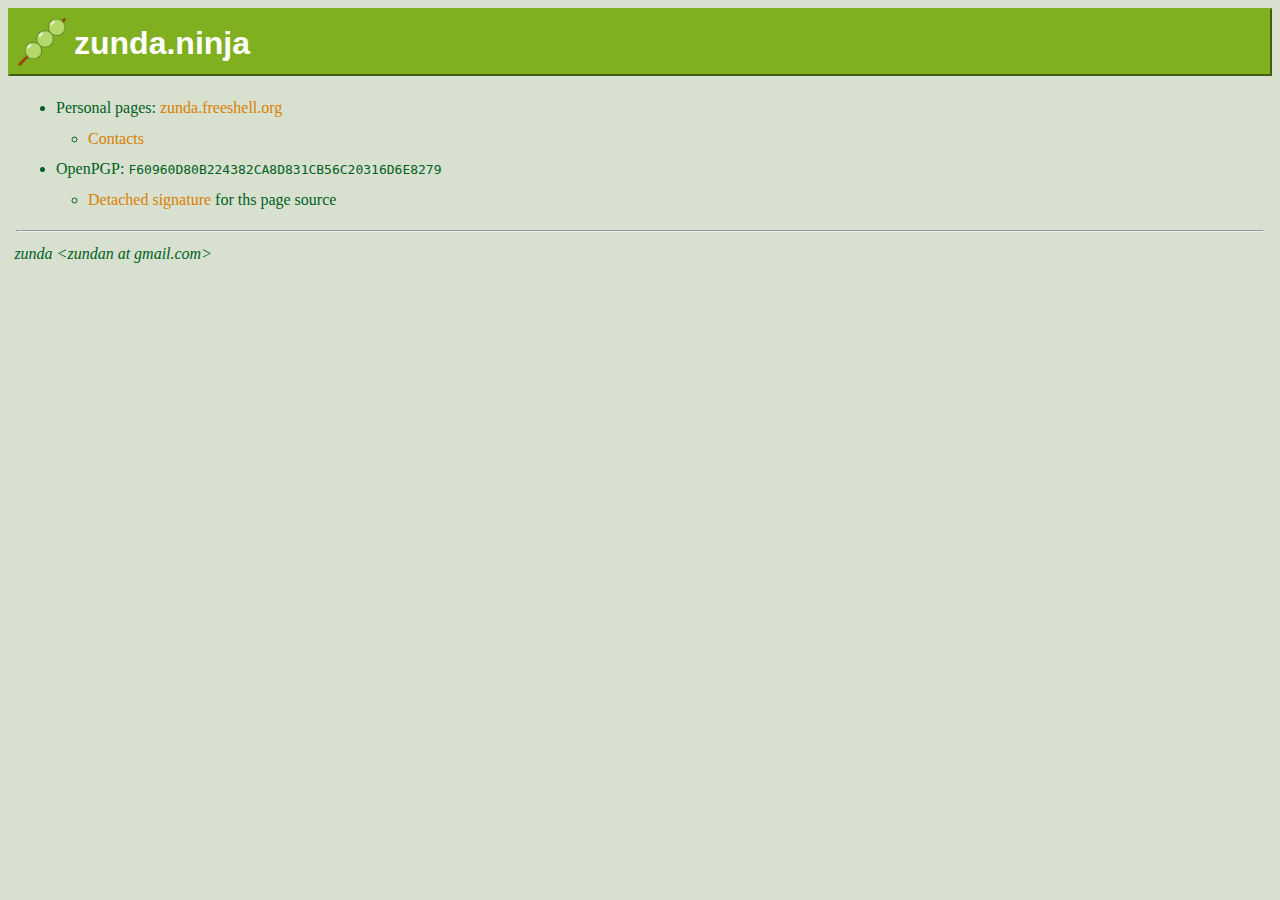
<file: index.html>
<!doctype html public "-//W3C//DTD HTML 4.01 Transitional//EN">
<html lang="en">
<head>
  <link rel="stylesheet" href="zunda.css" type="text/css" media="all">
  <link rel="icon" href="zunda_s.png">
  <meta http-equiv="Content-Type" content="text/html; charset=UTF-8">
  <meta name="viewport" content="width=device-width, initial-scale=1">
  <title>zunda.ninja</title>
</head>
<body>
<h1>zunda.ninja</h1>
<ul>
<li>Personal pages: <a rel="me" href="https://zunda.freeshell.org/">zunda.freeshell.org</a>
  <ul>
  <li><a rel="me" href="https://zunda.freeshell.org/contacts.html">Contacts</a>
  </ul>
<li>OpenPGP: <tt>F60960D80B224382CA8D831CB56C20316D6E8279</tt>
  <ul>
  <li><a href="index.sig.txt">Detached signature</a> for ths page source
    <!-- gpg --output index.sig.txt --detach-sign --armor index.html -->
  </ul>
</ul>
<hr>
<address>zunda &lt;zundan at gmail.com&gt;</address>
</body>
</html>
</file>
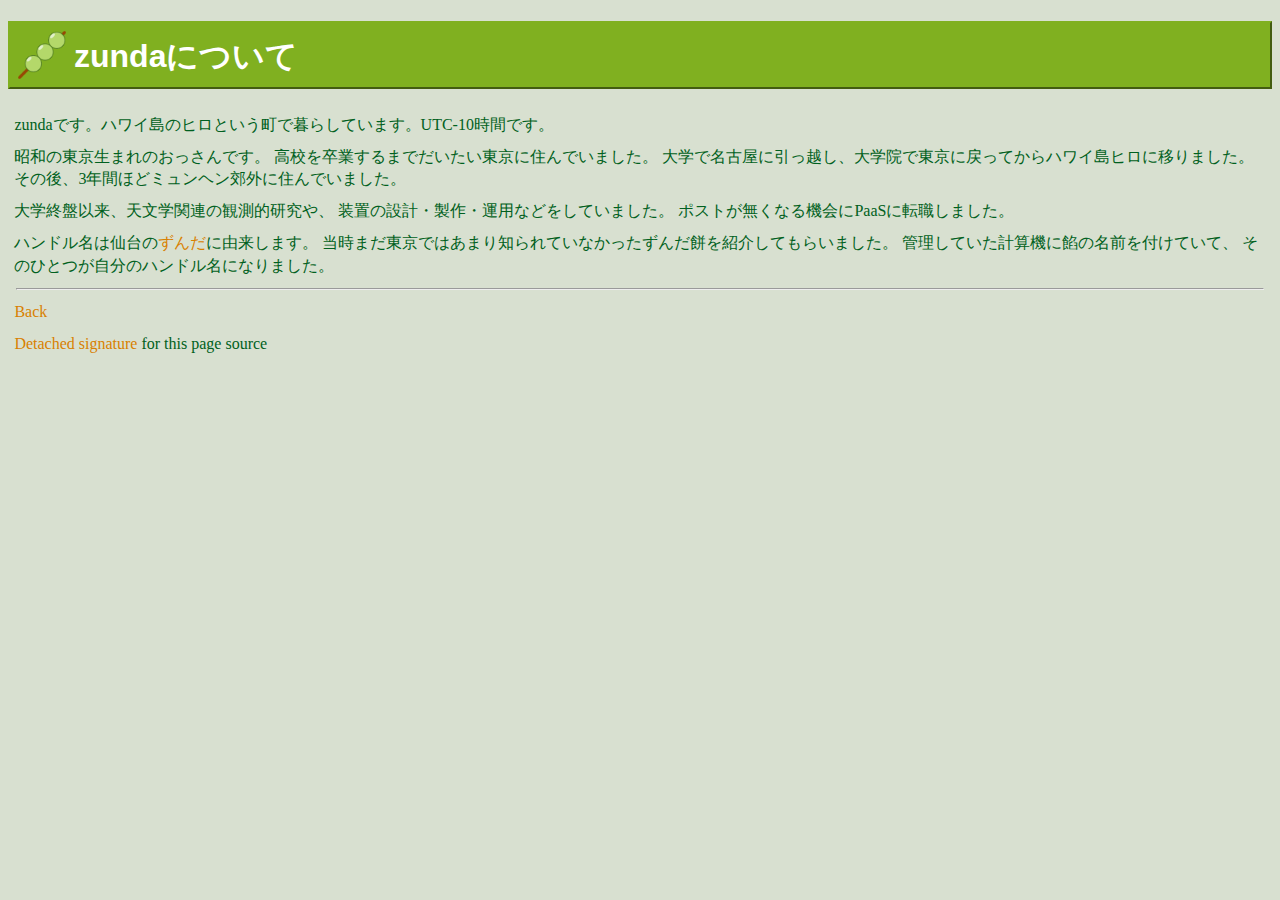
<file: about.html>
<!DOCTYPE html>
<html lang="ja">
<head>
  <meta http-equiv="Content-Type" content="text/html; charset=UTF-8">
  <meta name="viewport" content="width=device-width, initial-scale=1">
  <link rel="stylesheet" href="zunda.css" type="text/css" media="all">
  <title>About zunda | zunda.ninja</title>
  <meta name="og:title" content="about by zunda | zunda.ninja">
  <meta name="og:type" content="article">
  <meta name="og:decription" content="zunda's past">
  <meta name="og:url" content="https://zunda.ninja/about.html">
  <meta name="og:image" content="https://zunda.ninja/zunda-square.png">
  <meta name="fediverse:creator" content="@zunda@zunda.ninja">
</head>
<body>

<h1>zundaについて</h1>
<p>
zundaです。ハワイ島のヒロという町で暮らしています。UTC-10時間です。
</p>
<p>
昭和の東京生まれのおっさんです。
高校を卒業するまでだいたい東京に住んでいました。
大学で名古屋に引っ越し、大学院で東京に戻ってからハワイ島ヒロに移りました。
その後、3年間ほどミュンヘン郊外に住んでいました。
</p>
<p>
大学終盤以来、天文学関連の観測的研究や、
装置の設計・製作・運用などをしていました。
ポストが無くなる機会にPaaSに転職しました。
</p>
<p>
ハンドル名は仙台の<a href="https://ja.wikipedia.org/wiki/%E3%81%9A%E3%82%93%E3%81%A0">ずんだ</a>に由来します。
当時まだ東京ではあまり知られていなかったずんだ餅を紹介してもらいました。
管理していた計算機に餡の名前を付けていて、
そのひとつが自分のハンドル名になりました。
</p>

<hr>
<p><a href=".">Back</a></p>
<p><a href="about.sig.txt">Detached signature</a> for this page source</p>
</body>
</html>
</file>
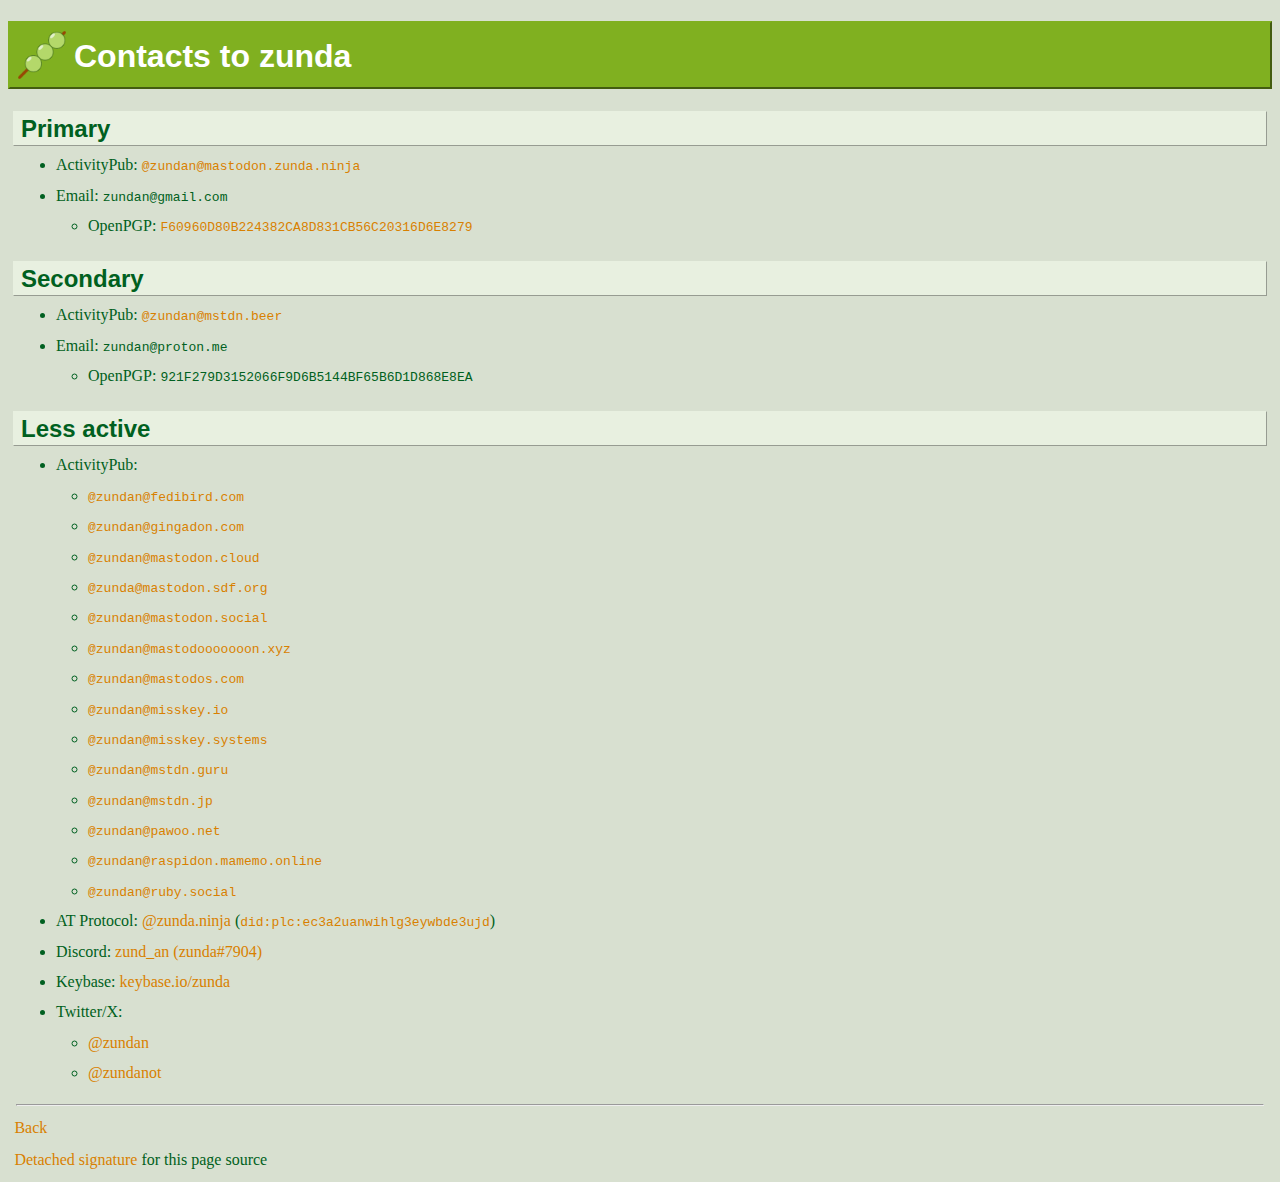
<file: contacts.html>
<!DOCTYPE html>
<html lang="en">
<head>
  <meta http-equiv="Content-Type" content="text/html; charset=UTF-8">
  <meta name="viewport" content="width=device-width, initial-scale=1">
  <link rel="stylesheet" href="zunda.css" type="text/css" media="all">
  <title>contacts to zunda | zunda.ninja</title>
  <meta name="og:title" content="contacts to zunda | zunda.ninja">
  <meta name="og:type" content="article">
  <meta name="og:decription" content="links to zunda's online accounts">
  <meta name="og:url" content="https://zunda.ninja/contacts.html">
  <meta name="og:image" content="https://zunda.ninja/zunda-square.png">
  <meta name="fediverse:creator" content="@zunda@zunda.ninja" />
</head>
<body>
<h1>Contacts to zunda</h1>
<h2>Primary</h2>
<ul>
<li>ActivityPub: <a href="https://mastodon.zunda.ninja/@zundan"><span class="code">@zundan@mastodon.zunda.ninja</span></a>
<li>Email: <span class="code">zundan&#x40;gmail.com</span>
  <ul>
  <li>OpenPGP: <a href="https://keyoxide.org/f60960d80b224382ca8d831cb56c20316d6e8279"><span class="code">F60960D80B224382CA8D831CB56C20316D6E8279</span></a>
  </ul>
</ul>

<h2>Secondary</h2>
<ul>
<li>ActivityPub: <a href="https://mstdn.beer/@zundan"><span class="code">@zundan@mstdn.beer</span></a>
<li>Email: <span class="code">zundan&#x40;proton.me</span>
  <ul>
  <li>OpenPGP: <span class="code">921F279D3152066F9D6B5144BF65B6D1D868E8EA</span>
  </ul>
</ul>

<h2>Less active</h2>
<ul>
<li>ActivityPub:
  <ul>
	<li><a href="https://fedibird.com/@zundan"><span class="code">@zundan@fedibird.com</span></a>
	<li><a href="https://gingadon.com/@zundan"><span class="code">@zundan@gingadon.com</span></a>
	<li><a href="https://mastodon.cloud/@zundan"><span class="code">@zundan@mastodon.cloud</span></a>
	<li><a href="https://mastodon.sdf.org/@zunda"><span class="code">@zunda@mastodon.sdf.org</span></a>
	<li><a href="https://mastodon.social/@zundan"><span class="code">@zundan@mastodon.social</span></a>
	<li><a href="https://mastodooooooon.xyz/@zundan"><span class="code">@zundan@mastodooooooon.xyz</span></a>
	<li><a href="https://mastodos.com/@zundan"><span class="code">@zundan@mastodos.com</span></a>
	<li><a href="https://misskey.io/@zundan"><span class="code">@zundan@misskey.io</span></a>
	<li><a href="https://misskey.systems/@zundan"><span class="code">@zundan@misskey.systems</span></a>
	<li><a href="https://mstdn.guru/@zundan"><span class="code">@zundan@mstdn.guru</span></a>
	<li><a href="https://mstdn.jp/@zundan"><span class="code">@zundan@mstdn.jp</span></a>
	<li><a href="https://pawoo.net/@zundan"><span class="code">@zundan@pawoo.net</span></a>
	<li><a href="https://raspidon.mamemo.online/@zundan"><span class="code">@zundan@raspidon.mamemo.online</span></a>
	<li><a href="https://ruby.social/@zundan"><span class="code">@zundan@ruby.social</span></a>
  </ul>
<li>AT Protocol: <a href="https://bsky.app/profile/zunda.ninja">@zunda.ninja</a> (<a href="https://plc.directory/did:plc:ec3a2uanwihlg3eywbde3ujd"><span class="code">did:plc:ec3a2uanwihlg3eywbde3ujd</span></a>)
<li>Discord: <a href="https://discordapp.com/users/442990895722266636">zund_an (zunda&#35;7904)</a>
<li>Keybase: <a href="https://keybase.io/zunda">keybase.io/zunda</a>
<li>Twitter/X:
  <ul>
  <li><a href="https://x.com/zundan">@zundan</a>
  <li><a href="https://x.com/zundanot">@zundanot</a>
  </ul>
</ul>

<hr>
<p><a href=".">Back</a></p>
<p><a href="contacts.sig.txt">Detached signature</a> for this page source</p>
</body>
</html>
</file>
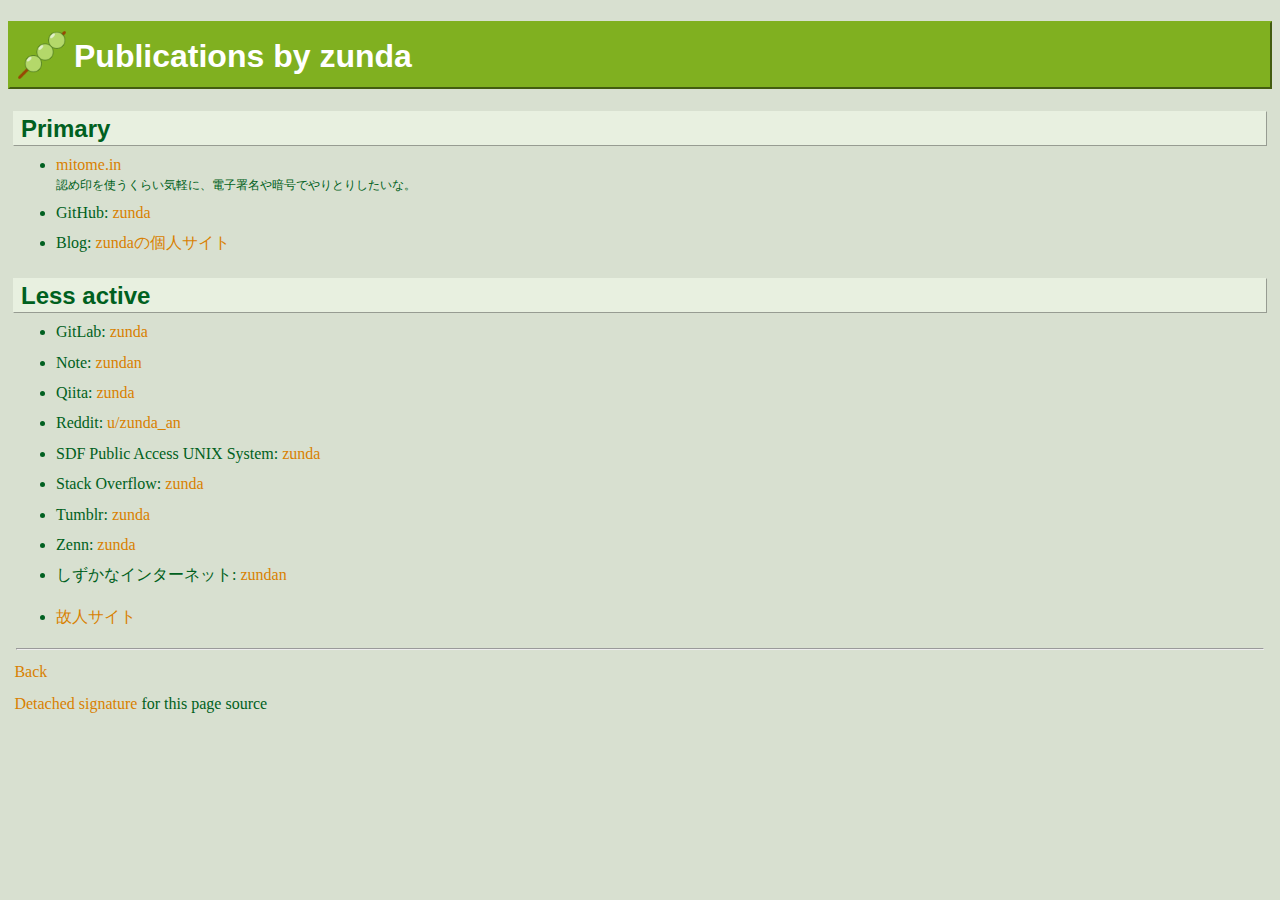
<file: publications.html>
<!DOCTYPE html>
<html lang="en">
<head>
  <meta http-equiv="Content-Type" content="text/html; charset=UTF-8">
  <meta name="viewport" content="width=device-width, initial-scale=1">
  <link rel="stylesheet" href="zunda.css" type="text/css" media="all">
  <title>publications by zunda | zunda.ninja</title>
  <meta name="og:title" content="publications by zunda | zunda.ninja">
  <meta name="og:type" content="article">
  <meta name="og:decription" content="links to zunda's publications">
  <meta name="og:url" content="https://zunda.ninja/publications.html">
  <meta name="og:image" content="https://zunda.ninja/zunda-square.png">
  <meta name="fediverse:creator" content="@zunda@zunda.ninja">
</head>
<body>
<h1>Publications by zunda</h1>
<h2>Primary</h2>
<ul>
<li><a href="https://mitome.in">mitome.in</a>
  <p class="sub" lang="ja">認め印を使うくらい気軽に、電子署名や暗号でやりとりしたいな。</p>
<li>GitHub: <a href="https://github.com/zunda">zunda</a>
<li>Blog: <a href="https://blog.zunda.ninja">zundaの個人サイト</a>
</ul>

<h2>Less active</h2>
<ul>
<li>GitLab: <a href="https://gitlab.com/zunda">zunda</a>
<li>Note: <a href="https://note.com/zundan">zundan</a>
<li>Qiita: <a href="https://qiita.com/zunda">zunda</a>
<li>Reddit: <a href="https://www.reddit.com/user/zunda_an">u/zunda_an</a>
<li>SDF Public Access UNIX System: <a href="https://zunda.freeshell.org">zunda</a>
<li>Stack Overflow: <a href="https://stackoverflow.com/users/5716182/zunda">zunda</a>
<li>Tumblr: <a href="https://zunda.tumblr.com">zunda</a>
<li>Zenn: <a href="https://zenn.dev/zunda">zunda</a>
<li>しずかなインターネット: <a href="https://sizu.me/zundan">zundan</a>
</ul>

<ul>
<li><a href="https://zunda-tombstone.netlify.app/">故人サイト</a>
</ul>
<hr>
<p><a href=".">Back</a></p>
<p><a href="publications.sig.txt">Detached signature</a> for this page source</p>
</body>
</html>
</file>
<file: zunda.css>
/*
Title: Zunda
Revision: $Revision: 1.12 $
Author: ���������
Access: zunda at freeshell.org
License: GPL
Comment: ������ο��礤

  copied from pool_side.css: Pool Side Style Sheet of tDiary and edited
  $Id: zunda.css,v 1.12 2007/01/19 22:07:56 zunda Exp $
 */

div.footer {
  font-size: 75%;
  text-align: right;
  margin: 0px;
}

div.header {
  font-size: 75%;
  margin: 0em 5em 0em 5em;
}

a:link, a:visited {
  color: #D88000;
  text-decoration: none;
}

a[href]:hover, a[href]:focus, a[href]:active {
  color: #FFA000;
}

body {
  font-family: serif;
  line-height: 1.4;
  background-color: #d8e0d0;
  color: #006020;
}

p.message {
  text-align: center;
  font-size: 125%;
  font-weight: bold;
  background-color: #80B020;
  color: white;
  padding: 8px;
  margin: 0px;
}

div.adminmenu, div.calender, div.year, div.weather, div.translation {
  text-align: right;
  font-size: 75%;
}

span.adminmenu {
  background-color: #ffffff;
  padding: 0.2em;
}

h1 {
  font-family: sans-serif;
  background-color: #80B020;
  border-style: outset;
  border-color: #80B020;
  border-width: 2px;
  color: white;
  padding: 8px;
}

h1 a:link, h1 a:visited {
  color: white;
}

h1::before {
  content: '';
  display: inline-block;
  background-size: contain;
  width: 1.5em;
  height: 1.5em;
  margin-right: 0.25em;
  vertical-align: bottom;
  background-image: url(zunda-eat.gif);
}

h2 {
  font-family: sans-serif;
  background-color: #E8F0E0;
  border-style: outset;
  border-color: #E8F0E0;
  border-width: 1px;
  margin: 0.5em 0.2em 0.2em 0.2em;
  padding: 0em 0.1em 0em 0.3em;
}

h3, h4, h5 {
  font-family: sans-serif;
  font-weight: bold;
  margin: 1em 0em 0em 0.2em;
  padding: 0em 0em 0em 0.3em;
}

h3.recentitem {
  font-family: sans-serif;
  font-weight: bold;
  margin: 0.2em 0em 0em 0.2em;
  padding: 0em 0em 0em 0.3em;
  white-space: nowrap;
}

table {
  line-height: 1.2;
  margin: 0.2em 2em 0.2em 2em;
  padding: 0.2em;
  border-collapse: collapse;
  empty-cells: show;
  border-style: none;
}

td, th {
  padding: 0.25em;
  border-collapse: collapse;
  border-style: solid;
  border-width: 1px;
  text-align: center;
}

th {
  font-family: sans-serif;
}

p, address {
  Margin: 0.2em 0.2em 0.2em 0.2em;
  padding: 0.2em 0.2em 0.2em 0.2em;
}

li p {
  margin: 0em 0em 0.5em 0em;
  padding: 0em 0em 0.2em 0em;
}

dl, ul, ol {
  margin: 0em 1em 0em 1em;
  padding: 0em 1em 0.2em 2em;
}

p.calendar {
  text-align: right;
  font-weight: bold;
}

div.comment p {
}

div.recent-comment {
  text-align: right;
  white-space: nowrap;
  overflow: hidden;
}

ol.recent-comment {
  list-style-type: none;
  display: inline;
  text-decoration: none;
  font-family: serif;
  margin: 0em 0em 0em 0em;
  padding: 0em 0em 0em 0em;
  background-color: #d8e0d0;
  border-style: none;
  color: #006020;
}

div.recent-comment li, div.recent-comment h2 {
  list-style-type: none;
  font-size: 75%;
  display: inline;
  font-weight: normal;
  margin: 0em 0em 0em 0em;
  padding: 0em 0em 0em 0em;
  background-color: #d8e0d0;
  border-style: none;
  color: #006020;
}

div.day span.sanchor {
  background-image: url(zunda_s.png);
  background-position: bottom right;
  background-repeat: no-repeat;
  padding: 16px 16px 0px 0px;
  margin: 0em 0em 0em -1em;
  color: #d8e0d0;
  background-color: transparent;
  font-size: 100%;
}

div.day span.new span.sanchor {
  background-image: url(zunda_s_new.png);
  background-position: bottom right;
  background-repeat: no-repeat;
  padding: 16px 16px 0px 0px;
  margin: 0em 0em 0em -1em;
  color: #d8e0d0;
  background-color: transparent;
  font-size: 100%;
}

span.date, span.nyear {
  font-size: medium;
}

span.title {
}

span.code {
  font-family: monospace;
}

div.body {
  padding: 0.2em;
  margin-right: 0.5em;
  margin-left: 1em;
  margin-top: 0em;
  margin-bottom: 0em;
}

pre, blockquote {
  background-color: #ffffff;
  color: #0000E0;
  margin: 0.5em 1em 0.5em 1em;
  padding: 0.75em 0.75em 0.75em 0.75em;
  overflow: hidden;
}

pre.src {
  background-color: #ffffff;
  color: #0000E0;
  margin: 0.5em 0.5em 0.5em 0.5em;
  padding: 0.5em 0.5em 0.5em 0.5em;
  overflow: scroll;
}

pre.vcard {
  background-color: transparent;
  color: #006020;
  overflow: scroll;
}

div.comment {
  background-color: white;
  color: #0000E0;
  margin: 0.5em;
  padding: 0.75em;
  font-size: 75%;
}

div.commentshort {
  white-space: nowrap;
  overflow: hidden;
}

div.form {
  background-color: #80B020;
  color: white;
  margin: 0.5em;
  padding: 1em;
  overflow: visible;
}

span.footnote {
  font-size: 75%;
  vertical-align: super;
}

div.src {
  text-align: right;
  font-size: 75%;
}

div.footnote {
  font-size: 75%;
}

div.refererlist, div.referer, div.ident {
  font-size: 75%;
  Margin: 0.4em 1em 0.4em 1em;
  padding: 0.4em 0.4em 0.4em 0.4em;
}

p.commenttitle {
}

span.commentator {
}

p.referertitle {
}

p.referer {
}

hr {
  clear: both;
  margin: 8px;
}

hr.sep {
  display: none;
}

input.field {
  background-color: white;
}

textarea {
  background-color: white;
  margin-left: 1em;
}

li {
  margin-top: 0.5em;
  margin-bottom: 0.5em;
}

/*
li.referer, li.sidemenu, li.recentsubtitle, li.subtitle, li.recentitem, li.packages {
  margin: 0em 0em 0em 0em;
  padding: 0em 0em 0em 0em;
  white-space: nowrap;
}
*/

div.todo li {
  margin: 0em 0em 0em 0em;
  padding: 0em 0em 0em 0em;
}

div.recent_list h3, div.sidemenu h3 {
  font-family: sans-serif;
  white-space: nowrap;
}

div.recent_list li, div.sidemenu li {
  margin: 0em 0em 0em 0em;
  padding: 0em 0em 0em 0em;
  white-space: nowrap;
}

p.sub {
  margin: 0em 0em 0em 0em;
  padding: 0em 0em 0em 0em;
  font-size: 75%;
}

ul.sub {
  margin: 0em 0em 0em 0em;
  padding: 0em 0em 0em 2em;
  font-size: 75%;
}

li.sub {
  margin: 0em 0em 0em 0em;
  padding: 0em 0em 0em 0em;
}

ul ul, div.todo ul, div.referer ul, div.sidemenu ul {
  margin: 0em 0em 0em 0em;
  padding: 0em 0em 0em 2em;
}

ul.recentsubtitles, ul.recentitem {
  margin-top: 0em;
  margin-bottom: 0em;
  white-space: nowrap;
}

dt {
  margin-top: 0.5em;
  margin-bottom: 0em;
  font-weight: bold;
}

span.todo-in-time {
  color: black;
}

span.todo-today {
  color: blue;
}

span.todo-too-late {
  color: red;
}

.highlight {
  background-color: #FAFF20;
  color: blue;
}

img.right {
  float: right;
  margin: 0.5em 0em 0.5em 0.5em;
}

img.left {
  float: left;
  margin: 0.5em 0.5em 0.5em 0em;
}
</file>
